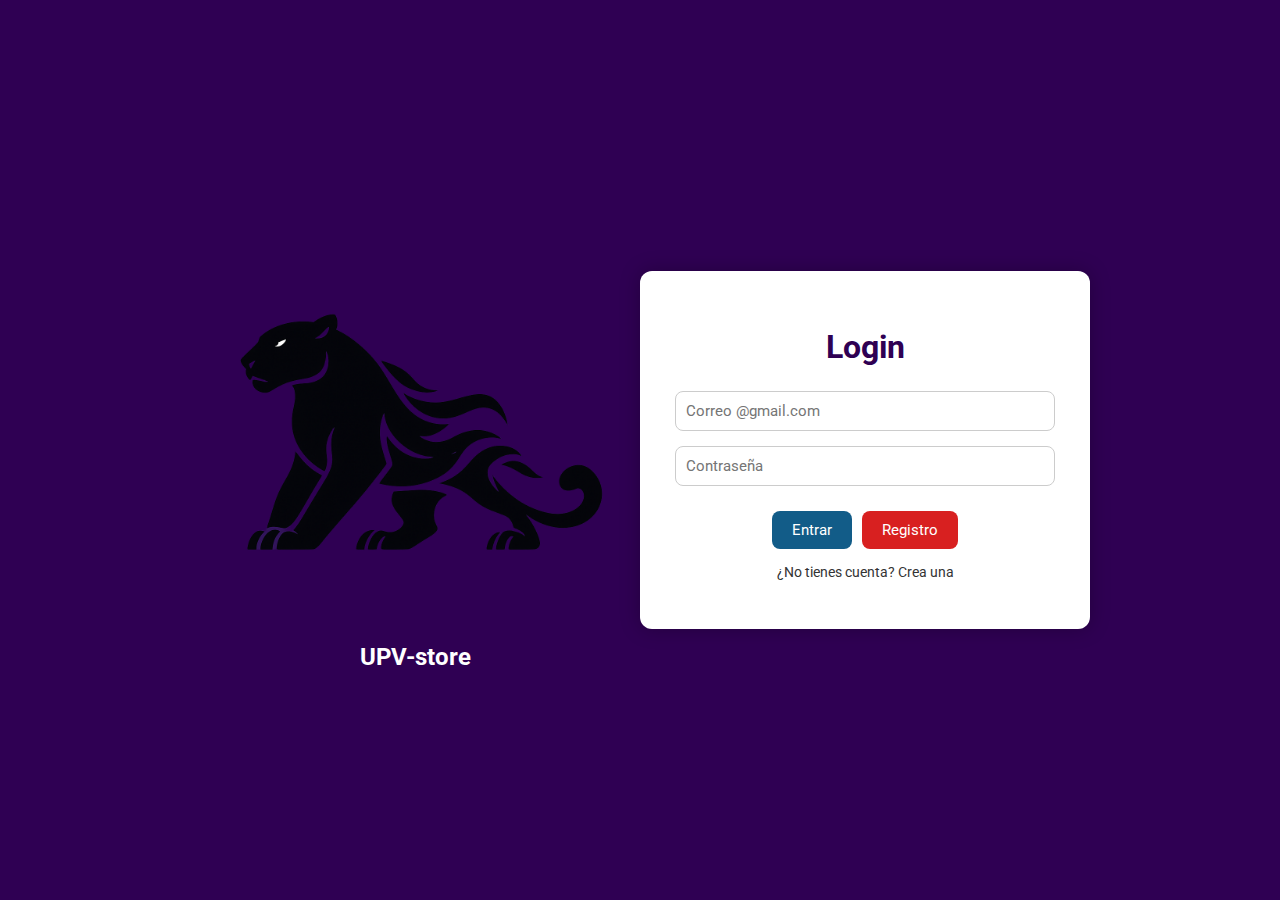
<file: ProyectoU2-AW/index.html>
<!DOCTYPE html>
<html lang="es">
<head>
  <meta charset="UTF-8" />
  <meta name="viewport" content="width=device-width, initial-scale=1.0"/>
  <title>UPV-STORE| Login</title>
  <link href="https://fonts.googleapis.com/css2?family=Roboto:wght@400;600;800&display=swap" rel="stylesheet">
  <link rel="stylesheet" href="style.css">
</head>
<body class="bg">
  <main class="wrap">
    <aside class="side">
      <!-- Logo y nombre de la tienda y busca en la carpeta imagenes el logo de la pantera -->
      <img src="imagenes/pantera.png" alt="Pantera UPV" class="logo">
      <h2 class="brand">UPV-store</h2>
    </aside>

    <section class="card">
      <h1 class="ttl">Login</h1>

      <form id="loginForm" class="form" novalidate>
        <input type="email" id="loginEmail" placeholder="Correo @gmail.com" required>
        <input type="password" id="loginPass" placeholder="Contraseña" required>

        <div class="buttons">
          <button type="submit" class="btn btn-main">Entrar</button>
          <a class="btn btn-alt" href="registro.html">Registro</a>
        </div>
      </form>

      <p class="note">¿No tienes cuenta? Crea una</p>
    </section>
  </main>

  <script src="script.js"></script>
</body>
</html>
</file>
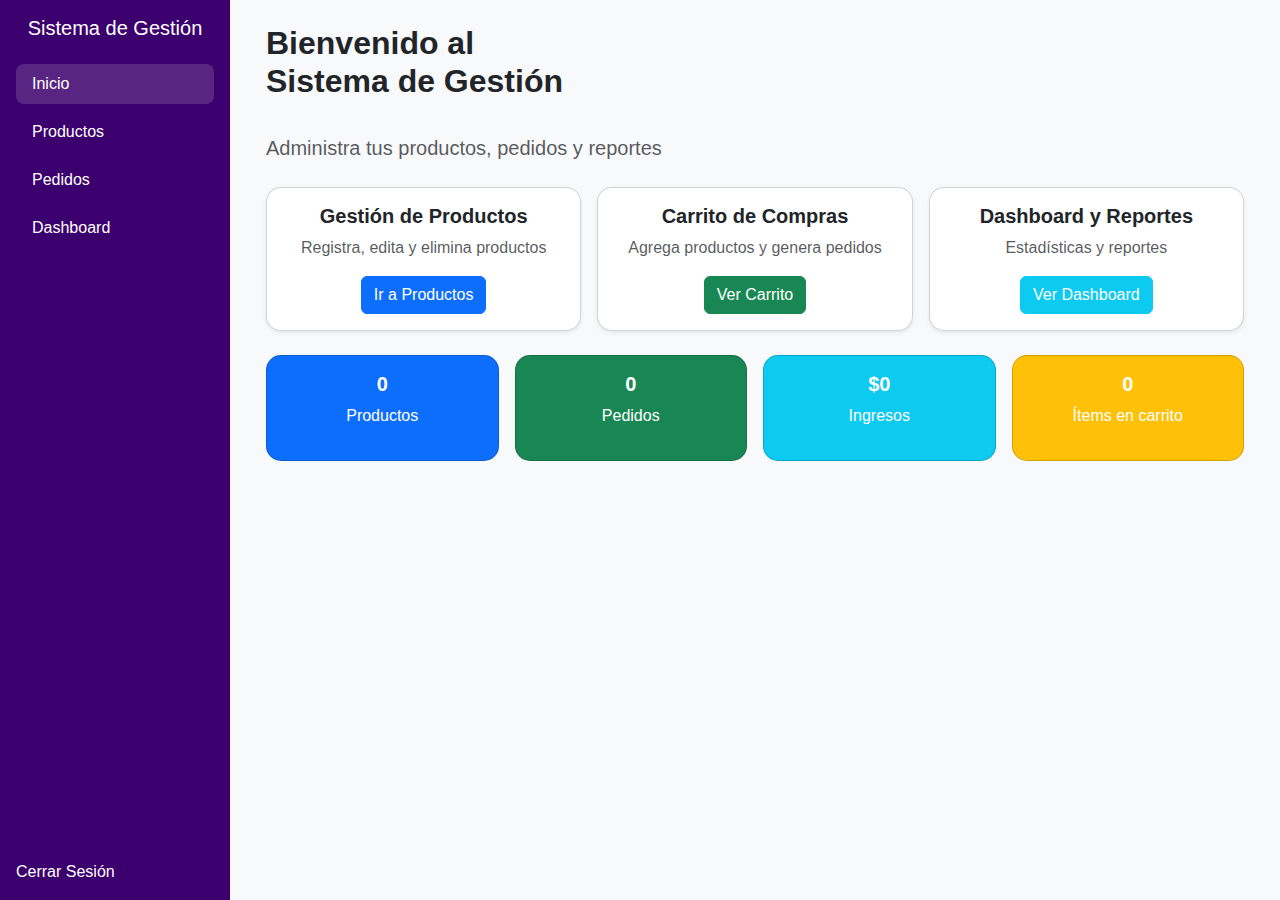
<file: ProyectoU2-AW/menu.html>
<!DOCTYPE html>
<html lang="es">
<head>
  <meta charset="UTF-8">
  <meta name="viewport" content="width=device-width, initial-scale=1.0">
  <title>Sistema de Gestión</title>

  <link href="https://cdn.jsdelivr.net/npm/bootstrap@5.3.0/dist/css/bootstrap.min.css" rel="stylesheet">
  <link rel="stylesheet" href="mstyle.css">
</head>
<body>
  <div class="d-flex">

    <div class="sidebar d-flex flex-column p-3 text-white">
      <h5 class="mb-4 text-center"> Sistema de Gestión</h5>
      <ul class="nav flex-column">
        <li class="nav-item mb-2"><a href="#" class="nav-link active text-white"> Inicio</a></li>
        <li class="nav-item mb-2"><a href="productos.html" class="nav-link text-white"> Productos</a></li>
        <li class="nav-item mb-2"><a href="carrito.html" class="nav-link text-white"> Pedidos</a></li>
        <li class="nav-item mb-2"><a href="dashboard.html" class="nav-link text-white"> Dashboard</a></li>
      </ul>
      <div class="mt-auto">
        <a href="#" class="nav-link text-white"> Cerrar Sesión</a>
      </div>
    </div>

    <div class="content flex-grow-1 p-4">
      <div class="container-fluid">
        <div class="d-flex justify-content-between align-items-center mb-4">
          <h2><strong>Bienvenido al<br>Sistema de Gestión</strong></h2>
          <i class="fs-3"></i>
        </div>
        <p class="text-muted fs-5 mb-4">Administra tus productos, pedidos y reportes</p>

        <div class="row g-3 mb-4">
          <div class="col-md-4">
            <div class="card h-100 shadow-sm">
              <div class="card-body text-center">
                <h5 class="card-title fw-bold">Gestión de Productos</h5>
                <p class="text-muted">Registra, edita y elimina productos</p>
                <a href="productos.html" class="btn btn-primary">Ir a Productos</a>
              </div>
            </div>
          </div>
          <div class="col-md-4">
            <div class="card h-100 shadow-sm">
              <div class="card-body text-center">
                <h5 class="card-title fw-bold">Carrito de Compras</h5>
                <p class="text-muted">Agrega productos y genera pedidos</p>
                <a href="carrito.html" class="btn btn-success">Ver Carrito</a>
              </div>
            </div>
          </div>
          <div class="col-md-4">
            <div class="card h-100 shadow-sm">
              <div class="card-body text-center">
                <h5 class="card-title fw-bold">Dashboard y Reportes</h5>
                <p class="text-muted">Estadísticas y reportes</p>
                <a href="dashboard.html" class="btn btn-info text-white">Ver Dashboard</a>
              </div>
            </div>
          </div>
        </div>

        <div class="row g-3">
          <div class="col-md-3">
            <div class="card text-center bg-primary text-white">
              <div class="card-body">
                <h5>0</h5>
                <p>Productos</p>
              </div>
            </div>
          </div>
          <div class="col-md-3">
            <div class="card text-center bg-success text-white">
              <div class="card-body">
                <h5>0</h5>
                <p>Pedidos</p>
              </div>
            </div>
          </div>
          <div class="col-md-3">
            <div class="card text-center bg-info text-white">
              <div class="card-body">
                <h5>$0</h5>
                <p>Ingresos</p>
              </div>
            </div>
          </div>
          <div class="col-md-3">
            <div class="card text-center bg-warning text-white">
              <div class="card-body">
                <h5>0</h5>
                <p>Ítems en carrito</p>
              </div>
            </div>
          </div>
        </div>

      </div>
    </div>
  </div>

  <script src="https://cdn.jsdelivr.net/npm/bootstrap@5.3.0/dist/js/bootstrap.bundle.min.js"></script>
</body>
</html>
</file>
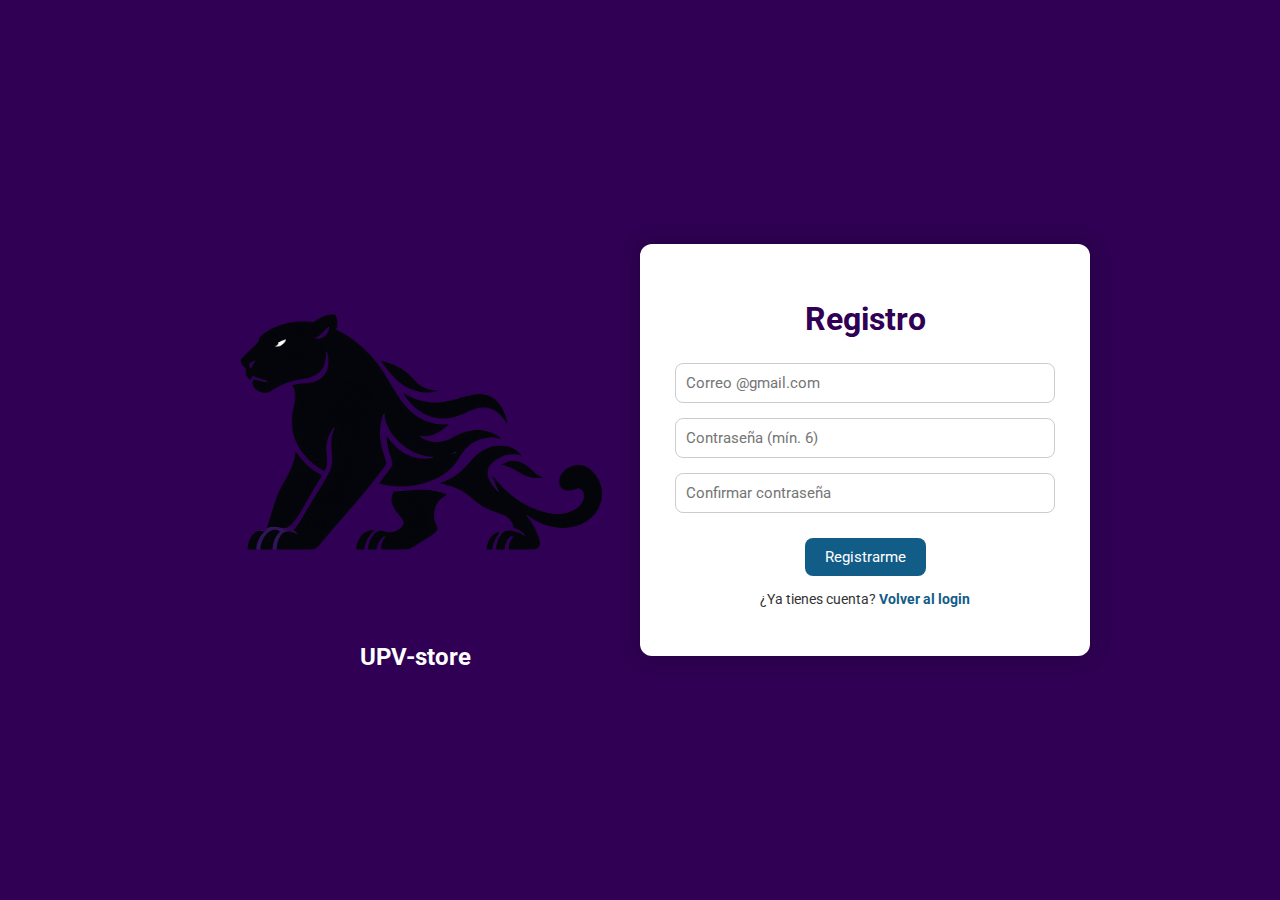
<file: ProyectoU2-AW/registro.html>
<!DOCTYPE html>
<html lang="es">
<head>
  <meta charset="UTF-8"/>
  <meta name="viewport" content="width=device-width, initial-scale=1.0"/>
  <title>UPV-store | Registro</title>
  <link href="https://fonts.googleapis.com/css2?family=Roboto:wght@400;600;800&display=swap" rel="stylesheet">
  <link rel="stylesheet" href="style.css">
</head>
<body class="bg">
  <main class="wrap">
    <aside class="side">
      <img src="imagenes/pantera.png" alt="Pantera UPV" class="logo">
      <h2 class="brand">UPV-store</h2>
    </aside>

    <section class="card">
      <h1 class="ttl">Registro</h1>

      <form id="registroForm" class="form" novalidate>
        <input type="email" id="regCorreo" placeholder="Correo @gmail.com" required>
        <input type="password" id="regPass" placeholder="Contraseña (mín. 6)" required>
        <input type="password" id="regConfirmar" placeholder="Confirmar contraseña" required>

        <div class="buttons center">
          <button type="submit" class="btn btn-main">Registrarme</button>
        </div>

        <p class="note center">¿Ya tienes cuenta? <a href="index.html">Volver al login</a></p>
      </form>
    </section>
  </main>
  <script src="script.js"></script>
</body>
</html>
</file>
<file: ProyectoU2-AW/style.css>
/* colores*/
:root {
  --morado: #2f0053;         
  --azul: #125c88;            
  --azul-oscuro: #0c3f5c;    
  --rojo: #d82020;            
  --fondo: #fff;             
}

* {
  box-sizing: border-box;
  font-family: "Roboto", sans-serif; /* Fuente general */
}

body {
  margin: 0;
  min-height: 100vh; /* altura de la ventana */
}

/* Fondo */
.bg {
  background-color: var(--morado); /* Fondo morado */
  display: flex;
  justify-content: center;
  align-items: center;
}

/* contenedor */
.wrap {
  display: grid; /* Dos columnas imagen y formulario */
  grid-template-columns: 1fr 1fr;
  align-items: center;
  width: 900px;
  max-width: 95%;
}

/* Lado izquierdo logo y nombre */
.side {
  text-align: center;
  color: white;
}

.logo {
  width: 400px;          /* Tamaño de la imagen */
  margin-bottom: 10px;
}

.brand {
  font-size: 24px;
  font-weight: 700;
}

/* Tarjetas del login y registro */
.card {
  background-color: var(--fondo);          /* Fondo blanco */
  border-radius: 12px;                     /* Bordes redondeados */
  box-shadow: 0 0 20px rgba(0, 0, 0, 0.25); /* Sombra suave */
  padding: 35px;
  text-align: center;
}

.ttl {
  color: var(--morado);
  margin-bottom: 25px;
}

/* Formulario */
.form input {
  width: 100%;
  padding: 10px;
  margin-bottom: 15px;
  border-radius: 8px;
  border: 1px solid #ccc;
  font-size: 15px;
}

/*Botones*/
.buttons {
  display: flex;
  justify-content: center;
  gap: 10px;  /* Espacio entre botones */
  margin-top: 10px;
}

.btn {
  border: none;
  border-radius: 8px;
  padding: 10px 20px;
  font-size: 15px;
  cursor: pointer;
  transition: 0.3s; /* color suave */
}

/* Botón principal entrar y registrarme */
.btn-main {
  background-color: var(--azul);
  color: white;
}

.btn-main:hover {
  background-color: var(--azul-oscuro);
}

/* Botones de registro y volver */
.btn-alt {
  background-color: var(--rojo);
  color: white;
  text-decoration: none;
  display: inline-block;
  padding: 10px 20px;
  border-radius: 8px;
}

.btn-alt:hover {
  filter: brightness(0.9);
}

/* Textos */
.note {
  margin-top: 15px;
  font-size: 14px;
  color: #333;
}

.note a {
  color: var(--azul);
  text-decoration: none;
  font-weight: bold;
}

.note a:hover {
  text-decoration: underline;
}

/*Pie de pajina*/
.foot {
  text-align: center;
  color: white;
  font-size: 13px;
  margin-top: 15px;
}

/*Responsive (para las pantallas pequeñas)*/
@media (max-width: 800px) {
  .wrap {
    grid-template-columns: 1fr; /* Pone todo en una sola columna */
  }

  .logo {
    width: 150px;
  }

  .card {
    margin-top: 15px;
  }
}
</file>
<file: ProyectoU2-AW/mstyle.css>
body {
  font-family: 'Segoe UI', sans-serif;
}

.sidebar {
  width: 230px;
  height: 100vh;
  background-color: #3B006D; /* morado Figma */
  position: fixed;
}

.sidebar .nav-link {
  font-weight: 500;
}

.sidebar .nav-link:hover,
.sidebar .nav-link.active {
  background-color: rgba(255,255,255,0.15);
  border-radius: 8px;
}

.content {
  margin-left: 230px;
  background-color: #f8f9fa;
  min-height: 100vh;
}

.card {
  border-radius: 15px;
}

.card-body h5 {
  font-weight: 600;
}
</file>
